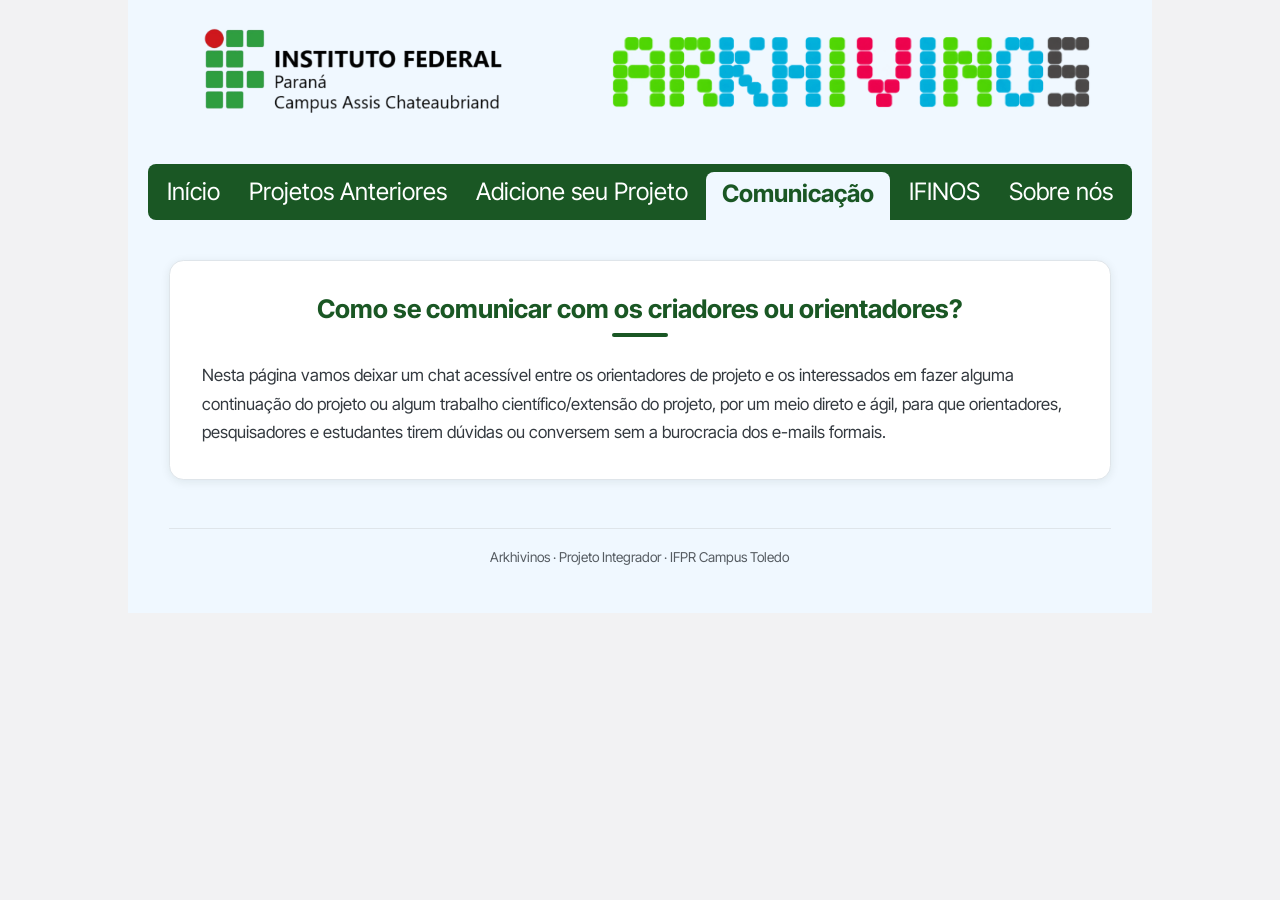
<file: comunicacao.html>
<!DOCTYPE html>
<html lang="pt-br">

<head>
    <meta charset="UTF-8">
    <meta name="viewport" content="width=device-width, initial-scale=1.0">
    <title>Comunicação | Arkhivinos</title>
    <link rel="stylesheet" href="base.css">
</head>

<body>
    <div id="conteiner">
        <header>
            <div id="titulo">
                <img src="img/IFPR.png" alt="IFPR logo">
                <h1 id="NomeProjeto" style="max-width: 90%; margin: 0; line-height: 0;"><img src="img/arkhivinos.png" alt="Arkhivinos" style="width: 30rem; max-width: 100%; height: auto;"></h1>
            </div>
            <div id="menu">
                <nav id="navegacao">
                    <div class="BlocoDeSelecao">
                        <a href="index.html" class="linkpa">Início</a>
                    </div>
                    <div class="BlocoDeSelecao">
                        <a href="projetos.html" class="linkpa">Projetos Anteriores</a>
                    </div>
                    <div class="BlocoDeSelecao">
                        <a href="adicione.html" class="linkpa">Adicione seu Projeto</a>
                    </div>
                    <div class="BlocoDeSelecao ativo">
                        <a href="comunicacao.html" class="linkpa" aria-current="page">Comunicação</a>
                    </div>
                    <div class="BlocoDeSelecao">
                        <a href="ifinos.html" class="linkpa">IFINOS</a>
                    </div>
                    <div class="BlocoDeSelecao">
                        <a href="sobre_nos.html" class="linkpa">Sobre nós</a>
                    </div>
                </nav>
            </div>
        </header>
        <section class="caixa texto">
            <h2 class="tituloSecao">Como se comunicar com os criadores ou orientadores?</h2>
            <p>Nesta página vamos deixar um chat acessível entre os orientadores de projeto e os interessados
                em fazer alguma continuação do projeto ou algum trabalho científico/extensão do projeto, por um meio
                direto e ágil, para que orientadores, pesquisadores e estudantes tirem dúvidas ou conversem sem a
                burocracia dos e-mails formais.</p>
        </section>
        <footer class="rodape">
            Arkhivinos &middot; Projeto Integrador &middot; IFPR Campus Toledo
        </footer>
    </div>
    <script src="voltar-topo.js"></script>
</body>

</html>
</file>
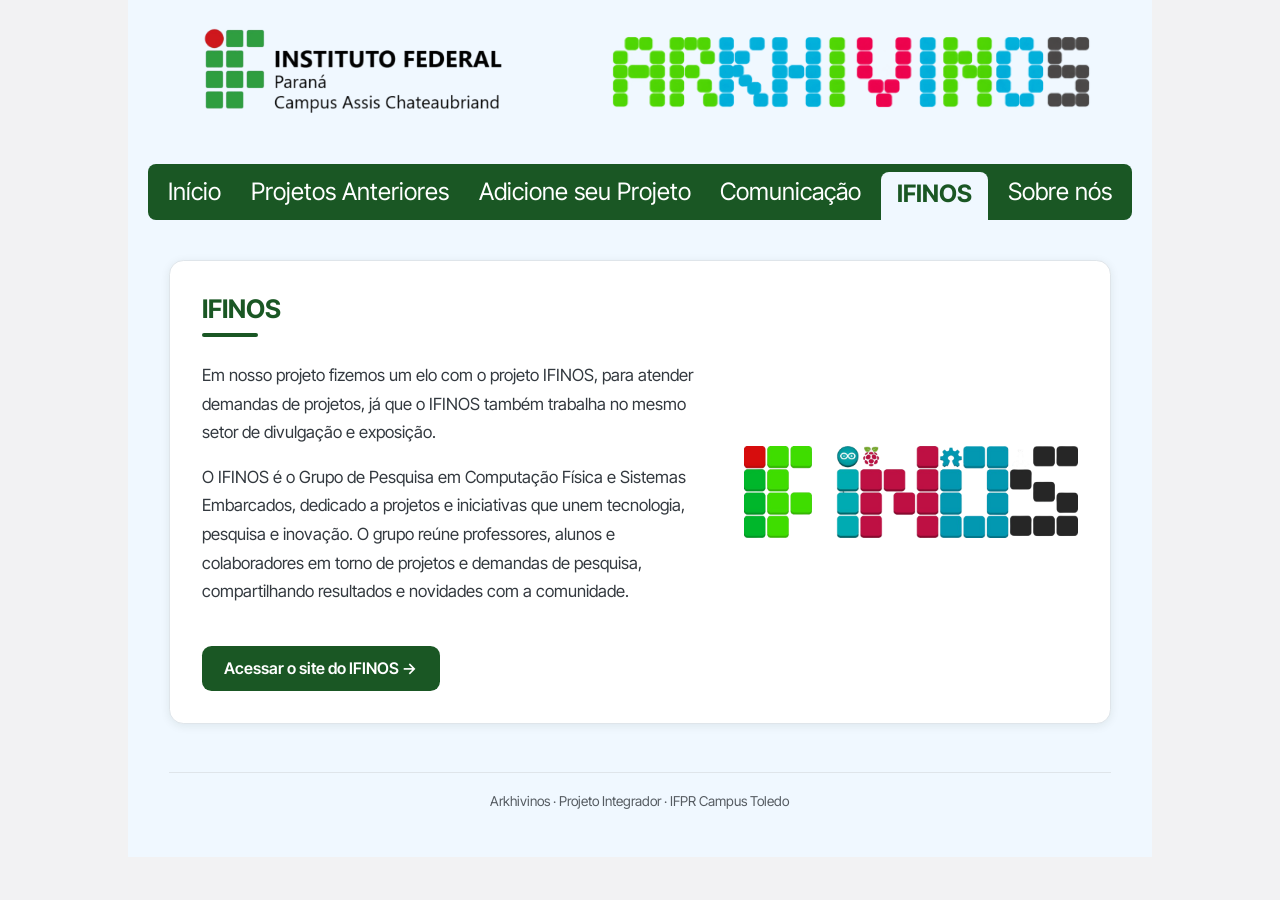
<file: ifinos.html>
<!DOCTYPE html>
<html lang="pt-br">

<head>
    <meta charset="UTF-8">
    <meta name="viewport" content="width=device-width, initial-scale=1.0">
    <title>IFINOS | Arkhivinos</title>
    <link rel="stylesheet" href="base.css">
</head>

<body>
    <div id="conteiner">
        <header>
            <div id="titulo">
                <img src="img/IFPR.png" alt="IFPR logo">
                <h1 id="NomeProjeto" style="max-width: 90%; margin: 0; line-height: 0;"><img src="img/arkhivinos.png" alt="Arkhivinos" style="width: 30rem; max-width: 100%; height: auto;"></h1>
            </div>
            <div id="menu">
                <nav id="navegacao">
                    <div class="BlocoDeSelecao">
                        <a href="index.html" class="linkpa">Início</a>
                    </div>
                    <div class="BlocoDeSelecao">
                        <a href="projetos.html" class="linkpa">Projetos Anteriores</a>
                    </div>
                    <div class="BlocoDeSelecao">
                        <a href="adicione.html" class="linkpa">Adicione seu Projeto</a>
                    </div>
                    <div class="BlocoDeSelecao">
                        <a href="comunicacao.html" class="linkpa">Comunicação</a>
                    </div>
                    <div class="BlocoDeSelecao ativo">
                        <a href="ifinos.html" class="linkpa" aria-current="page">IFINOS</a>
                    </div>
                    <div class="BlocoDeSelecao">
                        <a href="sobre_nos.html" class="linkpa">Sobre nós</a>
                    </div>
                </nav>
            </div>
        </header>
        <section class="caixa duasColunas">
            <div class="texto">
                <h2 class="tituloSecao">IFINOS</h2>
                <p>Em nosso projeto fizemos um elo com o projeto IFINOS, para atender demandas de projetos, já que o
                    IFINOS também trabalha no mesmo setor de divulgação e exposição.</p>
                <p>O IFINOS é o Grupo de Pesquisa em Computação Física e Sistemas Embarcados, dedicado a projetos e
                    iniciativas que unem tecnologia, pesquisa e inovação. O grupo reúne professores, alunos e
                    colaboradores em torno de projetos e demandas de pesquisa, compartilhando resultados e novidades
                    com a comunidade.</p>
                <a href="https://ifinos.vercel.app/home" class="botaoPrincipal" target="_blank" rel="noopener">Acessar o site do IFINOS &rarr;</a>
            </div>
            <div class="imagemLado">
                <img src="img/ifinos-original.png" alt="Logo do IFINOS">
            </div>
        </section>
        <footer class="rodape">
            Arkhivinos &middot; Projeto Integrador &middot; IFPR Campus Toledo
        </footer>
    </div>
    <script src="voltar-topo.js"></script>
</body>

</html>
</file>
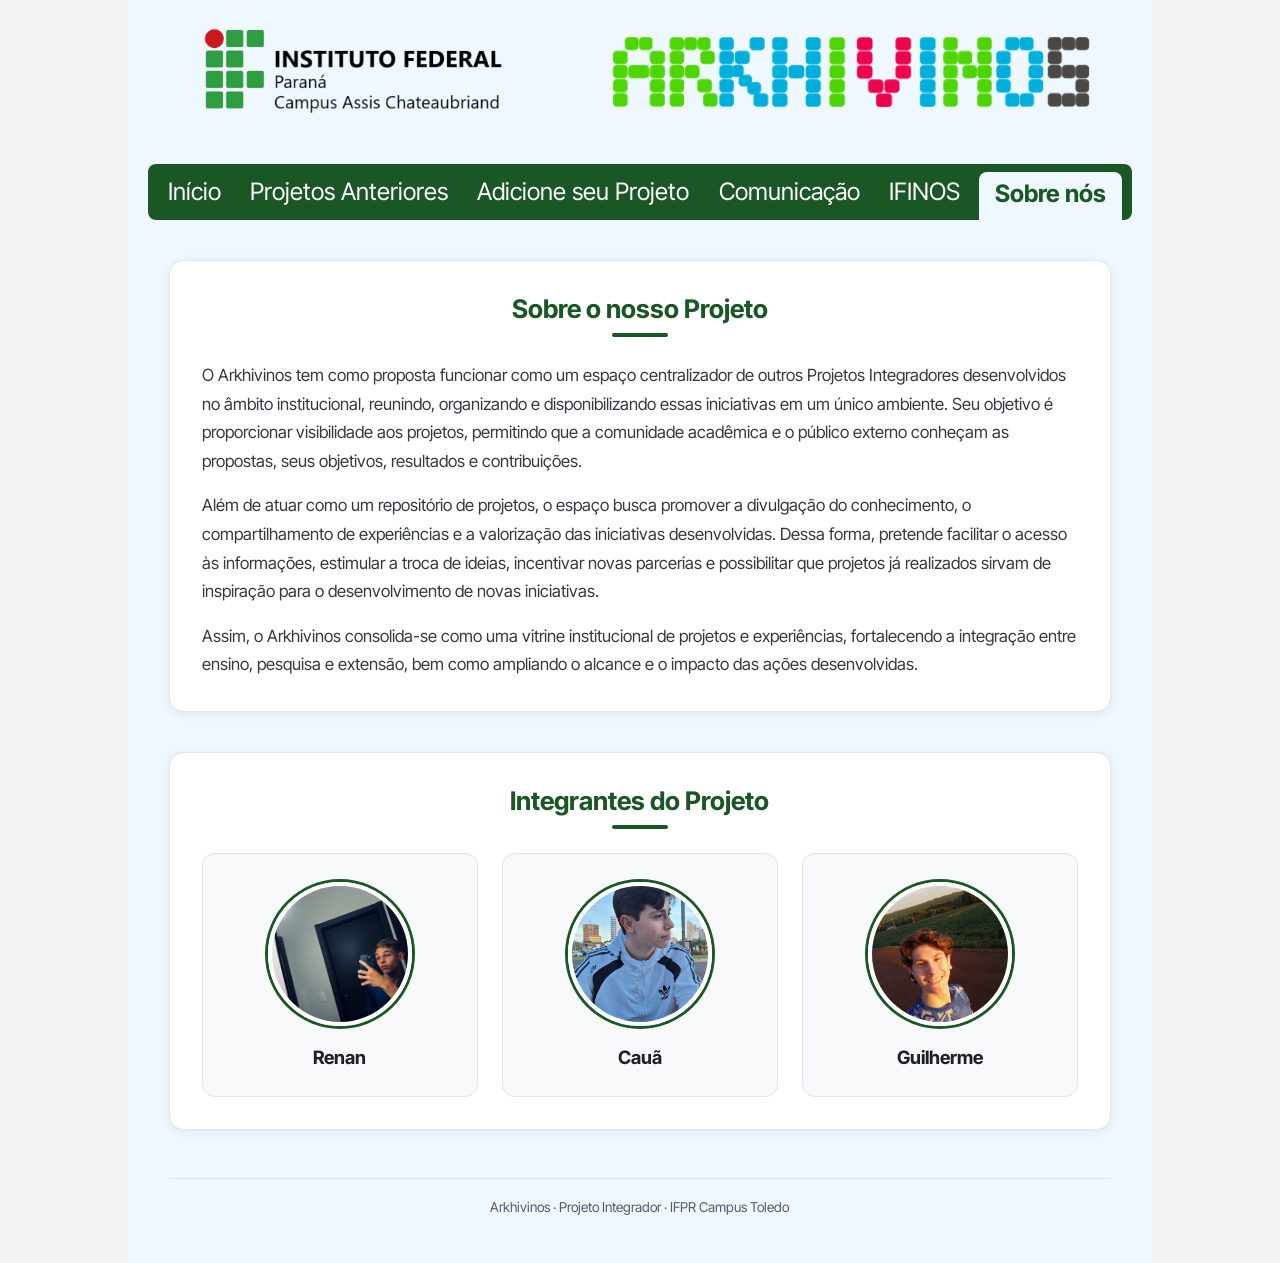
<file: sobre_nos.html>
<!DOCTYPE html>
<html lang="pt-br">

<head>
    <meta charset="UTF-8">
    <meta name="viewport" content="width=device-width, initial-scale=1.0">
    <title>Sobre nós | Arkhivinos</title>
    <link rel="stylesheet" href="base.css">
</head>

<body>
    <div id="conteiner">
        <header>
            <div id="titulo">
                <img src="img/IFPR.png" alt="IFPR logo">
                <h1 id="NomeProjeto" style="max-width: 90%; margin: 0; line-height: 0;"><img src="img/arkhivinos.png" alt="Arkhivinos" style="width: 30rem; max-width: 100%; height: auto;"></h1>
            </div>
            <div id="menu">
                <nav id="navegacao">
                    <div class="BlocoDeSelecao">
                        <a href="index.html" class="linkpa">Início</a>
                    </div>
                    <div class="BlocoDeSelecao">
                        <a href="projetos.html" class="linkpa">Projetos Anteriores</a>
                    </div>
                    <div class="BlocoDeSelecao">
                        <a href="adicione.html" class="linkpa">Adicione seu Projeto</a>
                    </div>
                    <div class="BlocoDeSelecao">
                        <a href="comunicacao.html" class="linkpa">Comunicação</a>
                    </div>
                    <div class="BlocoDeSelecao">
                        <a href="ifinos.html" class="linkpa">IFINOS</a>
                    </div>
                    <div class="BlocoDeSelecao ativo">
                        <a href="sobre_nos.html" class="linkpa" aria-current="page">Sobre nós</a>
                    </div>
                </nav>
            </div>
        </header>
        <section class="caixa texto">
            <h2 class="tituloSecao">Sobre o nosso Projeto</h2>
            <p>O Arkhivinos tem como proposta funcionar como um espaço centralizador de outros Projetos
                Integradores desenvolvidos no âmbito institucional, reunindo, organizando e disponibilizando essas
                iniciativas em um único ambiente. Seu objetivo é proporcionar visibilidade aos projetos, permitindo que
                a comunidade acadêmica e o público externo conheçam as propostas, seus objetivos, resultados e
                contribuições.</p>
            <p>Além de atuar como um repositório de projetos, o espaço busca promover a divulgação do conhecimento, o
                compartilhamento de experiências e a valorização das iniciativas desenvolvidas. Dessa forma, pretende
                facilitar o acesso às informações, estimular a troca de ideias, incentivar novas parcerias e
                possibilitar que projetos já realizados sirvam de inspiração para o desenvolvimento de novas
                iniciativas.</p>
            <p>Assim, o Arkhivinos consolida-se como uma vitrine institucional de projetos e experiências,
                fortalecendo a integração entre ensino, pesquisa e extensão, bem como ampliando o alcance e o impacto
                das ações desenvolvidas.</p>
        </section>
        <section class="caixa">
            <h2 class="tituloSecao">Integrantes do Projeto</h2>
            <div class="equipe">
                <article class="membro">
                    <img src="img/renan.jpeg" alt="Foto do Renan">
                    <h3>Renan</h3>
                </article>
                <article class="membro">
                    <img src="img/caua.jpeg" alt="Foto do Cauã">
                    <h3>Cauã</h3>
                </article>
                <article class="membro">
                    <img src="img/zils.jpeg" alt="Foto do Guilherme">
                    <h3>Guilherme</h3>
                </article>
            </div>
        </section>
        <footer class="rodape">
            Arkhivinos &middot; Projeto Integrador &middot; IFPR Campus Toledo
        </footer>
    </div>
    <script src="voltar-topo.js"></script>
</body>

</html>
</file>
<file: base.css>
@import url('https://fonts.googleapis.com/css2?family=Inter+Tight:ital,wght@0,100..900;1,100..900&display=swap');


:root {
    --body-background: #F2F2F3;
    --verde-primario: #1A5724;
}

/* CONFIGURAÇÕES GERAIS */
* {
    box-sizing: border-box;
     font-family: "Inter Tight", sans-serif;
  font-optical-sizing: auto;
}

body {
    margin: 0;
    background-color: var(--body-background);
}

/* CONTAINER PRINCIPAL */
#conteiner {
    width: 80%;
    max-width: 1400px;
    margin-left: auto;
    margin-right: auto;
    background-color: aliceblue;
}

/* CABEÇALHO */
header {
    display: flex;
    flex-direction: column;
    background-color: aliceblue;
}

/* TÍTULO */
#titulo {
    display: flex;
    flex-direction: row;
    align-items: center;
    justify-content: space-around;
    gap: 20px;
    padding: 20px;
}

#titulo img {
    width: 20rem;
    max-width: 40%;
    height: auto;
}

#NomeProjeto {
    font-size: 3rem;
    text-align: center;
}

/* MENU */
#menu {
    display: flex;
    justify-content: center;
    height: auto;
    margin-top: 2%;
    padding: 0 2%;
}

#navegacao {
    width: 100%;
    max-width: 70rem;
    min-height: 3.5rem;

    display: flex;
    flex-direction: row;
    justify-content: space-evenly;
    align-items: center;
    flex-wrap: wrap;

    background-color: var(--verde-primario);
    border-radius: 0.5rem;
}

.BlocoDeSelecao {
    display: flex;
    justify-content: center;
    align-items: center;
    padding: 8px 10px;
}

.linkpa {
    font-size: 1.5rem;
    color: white;
    text-decoration: none;
    text-align: center;
}

.linkpa:hover {
    text-decoration: none;
}



/* Página atual no menu: "aba encaixada" com a cor do fundo da página */
.BlocoDeSelecao {
    border-radius: 0.5rem;
    transition: background-color 0.2s;
}

.BlocoDeSelecao:not(.ativo):hover {
    background-color: rgba(255, 255, 255, 0.12);
}

.BlocoDeSelecao.ativo {
    align-self: stretch;

    margin-top: 0.5rem;
    padding: 6px 16px 10px;

    background-color: aliceblue;
    border-radius: 0.5rem 0.5rem 0 0;
}

.BlocoDeSelecao.ativo .linkpa {
    color: var(--verde-primario);
    font-weight: 700;
}

#conteiner {
    padding-bottom: 3rem;
}


/* ================================================= */
/* SEÇÕES (caixas brancas) */
/* ================================================= */

:root {
    --verde-claro: #e3efe5;
    --cinza-texto: #555b61;
    --borda: #dfe5ea;
    --sombra: 0 2px 10px rgba(16, 40, 24, 0.08);
}

.caixa {
    width: 92%;
    margin: 2.5rem auto 0;
    padding: 2rem;

    background-color: white;
    border: 1px solid var(--borda);
    border-radius: 0.9rem;
    box-shadow: var(--sombra);
}

.tituloSecao {
    margin: 0 0 1.5rem;

    color: var(--verde-primario);
    font-size: 1.6rem;
    font-weight: 700;
    text-align: center;
}

.tituloSecao::after {
    content: "";
    display: block;

    width: 3.5rem;
    height: 4px;
    margin: 0.6rem auto 0;

    background-color: var(--verde-primario);
    border-radius: 2px;
}


/* ================================================= */
/* PROJETOS GANHADORES — 3 cartões lado a lado */
/* ================================================= */

.gradeGanhadores {
    display: grid;
    grid-template-columns: repeat(3, 1fr);
    gap: 1.5rem;
}

.cartao {
    display: flex;
    flex-direction: column;
    overflow: hidden;

    background-color: white;
    border: 1px solid var(--borda);
    border-radius: 0.8rem;
    box-shadow: var(--sombra);

    transition: transform 0.2s, box-shadow 0.2s;
}

.cartao:hover {
    transform: translateY(-4px);
    box-shadow: 0 8px 20px rgba(16, 40, 24, 0.15);
}

.cartao-capa {
    aspect-ratio: 4 / 3;
    background-color: #eef3f7;
    border-bottom: 1px solid var(--borda);
}

.cartao-capa img {
    width: 100%;
    height: 100%;
    object-fit: cover;
    object-position: top;
    display: block;
}

/* Quando não há capa do PDF, mostra o logo do IFPR centralizado */
.cartao-capa img.sem-capa {
    object-fit: contain;
    object-position: center;
    padding: 1.5rem;
}

.cartao-corpo {
    display: flex;
    flex-direction: column;
    gap: 0.6rem;
    flex: 1;

    padding: 1.1rem 1.2rem 1.3rem;
    text-align: left;
}

.selo {
    align-self: flex-start;

    padding: 0.2rem 0.7rem;

    background-color: var(--verde-claro);
    color: var(--verde-primario);
    border-radius: 999px;

    font-size: 0.8rem;
    font-weight: 600;
}

.cartao-titulo {
    margin: 0;

    color: #1d2125;
    font-size: 1.05rem;
    font-weight: 700;
    line-height: 1.35;

    display: -webkit-box;
    -webkit-line-clamp: 3;
    -webkit-box-orient: vertical;
    overflow: hidden;
}

.cartao-autores {
    margin: 0;

    color: var(--cinza-texto);
    font-size: 0.9rem;
    line-height: 1.4;

    display: -webkit-box;
    -webkit-line-clamp: 2;
    -webkit-box-orient: vertical;
    overflow: hidden;
}

.cartao-corpo .botaoArtigo {
    margin-top: auto;
}


/* BOTÃO "VER ARTIGO" (usado nos cartões e nas linhas) */
.botaoArtigo {
    display: inline-block;
    align-self: flex-start;

    padding: 0.5rem 1rem;

    border: 2px solid var(--verde-primario);
    border-radius: 0.5rem;

    color: var(--verde-primario);
    font-size: 0.95rem;
    font-weight: 600;
    text-decoration: none;
    white-space: nowrap;

    transition: background-color 0.2s, color 0.2s;
}

.botaoArtigo:hover {
    background-color: var(--verde-primario);
    color: white;
}


/* ================================================= */
/* BARRA DE BUSCA */
/* ================================================= */

.caixaBusca {
    display: flex;
    align-items: center;
    gap: 1rem;

    width: 92%;
    margin: 2.5rem auto 0;
    padding: 1rem;

    background-color: white;
    border: 1px solid var(--borda);
    border-radius: 0.9rem;
    box-shadow: var(--sombra);
}

.campoBusca {
    position: relative;
    flex: 1;
}

.campoBusca svg {
    position: absolute;
    left: 0.9rem;
    top: 50%;
    transform: translateY(-50%);

    width: 1.1rem;
    height: 1.1rem;

    color: var(--cinza-texto);
    pointer-events: none;
}

input,
textarea {
    width: 100%;

    padding: 0.8rem 1rem;

    background-color: #f7f9fb;
    color: black;
    border: 1px solid var(--borda);
    border-radius: 0.6rem;

    font-size: 1rem;
    transition: border-color 0.2s, box-shadow 0.2s;
}

.campoBusca input {
    padding-left: 2.6rem;
}

input:focus,
textarea:focus {
    outline: none;
    background-color: white;
    border-color: var(--verde-primario);
    box-shadow: 0 0 0 3px var(--verde-claro);
}


/* FILTRO DE ANO — menu sanduíche */
.filtro {
    position: relative;
}

.menu-anos {
    position: absolute;
    top: calc(100% + 6px);
    right: 0;
    z-index: 10;

    display: flex;
    flex-direction: column;
    gap: 4px;

    min-width: 100%;
    padding: 6px;

    background-color: white;
    border: 1px solid var(--borda);
    border-radius: 0.6rem;
    box-shadow: 0 8px 20px rgba(0, 0, 0, 0.15);
}

.menu-anos[hidden] {
    display: none;
}

.menu-anos button {
    width: 100%;
    max-width: none;

    background-color: white;
    color: black;

    font-size: 1rem;
    text-align: left;
}

.menu-anos button:hover {
    background-color: #eef3f7;
}

.menu-anos button.selecionado {
    background-color: var(--verde-primario);
    color: white;
}


/* BOTÕES (Filtrar, Ver mais) */
button {
    width: 12rem;
    max-width: 100%;
    padding: 0.75rem 1rem;

    background-color: var(--verde-primario);
    color: white;
    border: none;
    border-radius: 0.6rem;

    font-size: 1rem;
    font-weight: 600;
    cursor: pointer;

    transition: background-color 0.2s;
}

button:hover {
    background-color: #267534;
}


/* MENSAGEM DE "NENHUM RESULTADO" */
.mensagem-erro {
    width: 92%;
    margin: 1rem auto 0;
    padding: 0.8rem 1rem;

    background-color: #fdecec;
    color: #b42318;
    border: 1px solid #f5c2c0;
    border-radius: 0.6rem;

    font-size: 1rem;
    text-align: center;
}


/* ================================================= */
/* TODOS OS PROJETOS — um projeto por linha */
/* ================================================= */

.listaLinhas {
    display: flex;
    flex-direction: column;
    gap: 1rem;
}

.linha-projeto {
    display: flex;
    align-items: center;
    gap: 1.25rem;

    padding: 1rem 1.25rem;

    background-color: white;
    border: 1px solid var(--borda);
    border-left: 5px solid var(--verde-primario);
    border-radius: 0.7rem;

    text-align: left;
    transition: box-shadow 0.2s, transform 0.2s;
}

.linha-projeto:hover {
    box-shadow: 0 6px 16px rgba(16, 40, 24, 0.12);
    transform: translateX(3px);
}

.linha-capa {
    flex-shrink: 0;

    width: 5.5rem;
    aspect-ratio: 3 / 4;
    overflow: hidden;

    background-color: #eef3f7;
    border: 1px solid var(--borda);
    border-radius: 0.4rem;
}

.linha-capa img {
    width: 100%;
    height: 100%;
    object-fit: cover;
    object-position: top;
    display: block;
}

.linha-capa {
    display: flex;
    align-items: center;
    justify-content: center;
}

.icone-doc {
    width: 55%;
    color: var(--verde-primario);
    opacity: 0.75;
}

.linha-info {
    flex: 1;
    min-width: 0;
}

.linha-projeto .botaoArtigo {
    align-self: center;
}

.linha-titulo {
    margin: 0 0 0.35rem;

    color: #1d2125;
    font-size: 1.1rem;
    font-weight: 700;
    line-height: 1.35;
}

.linha-detalhe {
    margin: 0 0 0.2rem;

    color: var(--cinza-texto);
    font-size: 0.92rem;
    line-height: 1.4;
}

.linha-detalhe strong {
    color: #33393f;
    font-weight: 600;
}

.etiquetas {
    display: flex;
    flex-wrap: wrap;
    gap: 0.4rem;

    margin-top: 0.6rem;
}

.etiqueta {
    padding: 0.15rem 0.6rem;

    background-color: #eef3f7;
    color: #33393f;
    border-radius: 999px;

    font-size: 0.8rem;
}

.etiqueta.ano {
    background-color: var(--verde-claro);
    color: var(--verde-primario);
    font-weight: 600;
}

.vazio {
    margin: 1rem 0;
    color: var(--cinza-texto);
    text-align: center;
}


/* RODAPÉ DA LISTA: contador + Ver mais */
.rodapeLista {
    display: flex;
    flex-direction: column;
    align-items: center;
    gap: 0.75rem;

    margin-top: 1.5rem;
}

.contador {
    margin: 0;
    color: var(--cinza-texto);
    font-size: 0.9rem;
}

.rodapeLista button[hidden] {
    display: none;
}


/* ================================================= */
/* TABLETS */
/* ================================================= */

@media (max-width: 900px) {

    #conteiner {
        width: 95%;
    }

    #titulo {
        flex-direction: column;
    }

    #titulo img {
        width: 16rem;
        max-width: 70%;
    }

    #NomeProjeto {
        font-size: 2.5rem;
    }

    #navegacao {
        gap: 5px;
    }

    .linkpa {
        font-size: 1.2rem;
    }

    .gradeGanhadores {
        grid-template-columns: repeat(2, 1fr);
    }

    .caixa,
    .caixaBusca {
        width: 94%;
    }
}


/* ================================================= */
/* CELULAR */
/* ================================================= */

@media (max-width: 600px) {

    #conteiner {
        width: 100%;
    }

    #titulo {
        flex-direction: column;
        padding: 15px;
    }

    #titulo img {
        width: 12rem;
        max-width: 80%;
    }

    #NomeProjeto {
        font-size: 2rem;
        margin: 10px 0;
    }

    #menu {
        padding: 0 10px;
    }

    #navegacao {
        width: 100%;
        flex-direction: column;
        gap: 0;
        padding: 5px 0;
    }

    .BlocoDeSelecao {
        width: 100%;
        padding: 10px;
    }

    .BlocoDeSelecao.ativo {
        width: calc(100% - 16px);
        margin: 4px 8px;
        padding: 10px;
        border-radius: 0.5rem;
    }

    .linkpa {
        font-size: 1.1rem;
    }

    .caixa {
        width: 94%;
        padding: 1.25rem;
    }

    .tituloSecao {
        font-size: 1.3rem;
    }

    .gradeGanhadores {
        grid-template-columns: 1fr;
    }

    .caixaBusca {
        flex-direction: column;
        align-items: stretch;
        width: 94%;
    }

    .filtro,
    button {
        width: 100%;
    }

    /* Linha vira cartão empilhado no celular */
    .linha-projeto {
        flex-wrap: wrap;
        align-items: flex-start;
        gap: 0.9rem;
    }

    .linha-capa {
        width: 4.5rem;
    }

    .linha-projeto .botaoArtigo {
        width: 100%;
        text-align: center;
    }
}

@media (max-width: 400px) {

    #NomeProjeto {
        font-size: 1.7rem;
    }

    #titulo img {
        width: 10rem;
    }

    .linkpa {
        font-size: 1rem;
    }
}


/* ################################################# */
/* CONTEÚDO DAS OUTRAS PÁGINAS                        */
/* ################################################# */

/* Textos corridos */
.texto p {
    margin: 0 0 1rem;

    color: #33393f;
    font-size: 1.05rem;
    line-height: 1.7;
    text-align: left;
}

.texto p:last-child {
    margin-bottom: 0;
}

/* Seção com texto de um lado e imagem do outro */
.duasColunas {
    display: grid;
    grid-template-columns: 3fr 2fr;
    align-items: center;
    gap: 2.5rem;
}

.duasColunas .tituloSecao {
    text-align: left;
}

.duasColunas .tituloSecao::after {
    margin-left: 0;
}

.imagemLado {
    display: flex;
    justify-content: center;
}

.imagemLado img {
    width: 100%;
    max-width: 22rem;
    height: auto;
}

/* Botão em forma de link (ex.: "Acessar o site do IFINOS") */
.botaoPrincipal {
    display: inline-block;

    margin-top: 1.5rem;
    padding: 0.8rem 1.4rem;

    background-color: var(--verde-primario);
    color: white;
    border-radius: 0.6rem;

    font-weight: 600;
    text-decoration: none;

    transition: background-color 0.2s;
}

.botaoPrincipal:hover {
    background-color: #267534;
}

.linkCentral {
    text-align: center;
}


/* Cartões de destaque com ícone (página Comunicação) */
.destaques {
    display: grid;
    grid-template-columns: repeat(3, 1fr);
    gap: 1.5rem;
}

.destaque {
    padding: 1.5rem;

    background-color: #f7f9fb;
    border: 1px solid var(--borda);
    border-top: 4px solid var(--verde-primario);
    border-radius: 0.8rem;

    text-align: left;
}

.destaque .icone {
    display: flex;
    align-items: center;
    justify-content: center;

    width: 3rem;
    height: 3rem;
    margin-bottom: 1rem;

    background-color: var(--verde-claro);
    color: var(--verde-primario);
    border-radius: 50%;
}

.destaque .icone svg {
    width: 1.5rem;
    height: 1.5rem;
}

.destaque h3 {
    margin: 0 0 0.5rem;

    color: #1d2125;
    font-size: 1.1rem;
}

.destaque p {
    margin: 0;

    color: var(--cinza-texto);
    font-size: 0.95rem;
    line-height: 1.6;
}


/* Integrantes (página Sobre nós) */
.equipe {
    display: grid;
    grid-template-columns: repeat(3, 1fr);
    gap: 1.5rem;
}

.membro {
    padding: 1.75rem 1rem;

    background-color: #f7f9fb;
    border: 1px solid var(--borda);
    border-radius: 0.8rem;

    text-align: center;
    transition: transform 0.2s, box-shadow 0.2s;
}

.membro:hover {
    transform: translateY(-4px);
    box-shadow: 0 8px 20px rgba(16, 40, 24, 0.12);
}

.membro img {
    width: 9rem;
    height: 9rem;

    object-fit: cover;
    border: 4px solid white;
    border-radius: 50%;
    box-shadow: 0 0 0 3px var(--verde-primario);
}

.membro h3 {
    margin: 1rem 0 0;

    color: #1d2125;
    font-size: 1.15rem;
}


/* ================================================= */
/* FORMULÁRIO (Adicione seu Projeto) */
/* ================================================= */

.formGrid {
    display: grid;
    grid-template-columns: 1fr 1fr;
    gap: 1rem 1.25rem;

    text-align: left;
}

.campo {
    display: flex;
    flex-direction: column;
    gap: 0.35rem;
}

.campo.inteiro {
    grid-column: 1 / -1;
}

.campo label {
    color: #33393f;
    font-size: 0.9rem;
    font-weight: 600;
}

.campo label small {
    color: var(--cinza-texto);
    font-weight: 400;
}

.acoesForm {
    grid-column: 1 / -1;

    display: flex;
    flex-wrap: wrap;
    justify-content: flex-end;
    gap: 0.75rem;

    margin-top: 0.5rem;
}

.botaoSecundario {
    background-color: white;
    color: var(--verde-primario);
    border: 2px solid var(--verde-primario);
}

.botaoSecundario:hover {
    background-color: var(--verde-claro);
}

/* Aviso para quem não é administrador */
.aviso {
    display: flex;
    flex-direction: column;
    align-items: center;
    gap: 1rem;

    padding: 1.5rem;

    background-color: #fff8e6;
    border: 1px solid #f3d98b;
    border-radius: 0.8rem;

    color: #6b4e00;
    text-align: center;
}

.aviso p {
    margin: 0;
    font-size: 1rem;
}


/* ================================================= */
/* RODAPÉ */
/* ================================================= */

.rodape {
    width: 92%;
    margin: 3rem auto 0;
    padding-top: 1.25rem;

    border-top: 1px solid var(--borda);

    color: var(--cinza-texto);
    font-size: 0.85rem;
    text-align: center;
}


/* ================================================= */
/* PÁGINA DE LOGIN */
/* ================================================= */

body.paginaLogin {
    display: flex;
    align-items: center;
    justify-content: center;

    min-height: 100vh;
    padding: 1.5rem;

    background: linear-gradient(160deg, aliceblue 0%, #e3efe5 100%);
}

.cartaoLogin {
    width: 100%;
    max-width: 28rem;
    padding: 2rem;

    background-color: white;
    border: 1px solid var(--borda);
    border-radius: 1rem;
    box-shadow: 0 10px 30px rgba(16, 40, 24, 0.12);
}

.cartaoLogin header {
    display: flex;
    flex-direction: column;
    align-items: center;
    gap: 1rem;

    margin-bottom: 1.5rem;

    background: none;
}

.cartaoLogin header .logoIF {
    width: 11rem;
    height: auto;
}

.cartaoLogin header .logoArk {
    width: 100%;
    max-width: 18rem;
    height: auto;
}

.cartaoLogin h1 {
    margin: 0;
    line-height: 0;
}

.botoes {
    display: flex;
    gap: 0.25rem;

    margin-bottom: 1.5rem;
    padding: 0.25rem;

    background-color: #eef3f7;
    border-radius: 0.7rem;
}

.botoes button {
    flex: 1;
    width: auto;

    background: transparent;
    color: #33393f;
}

.botoes button:hover {
    background-color: #e1e8ee;
}

.botoes button.ativo {
    background-color: var(--verde-primario);
    color: white;
}

.formulario {
    display: flex;
    flex-direction: column;
    gap: 0.9rem;
}

.formulario.escondido {
    display: none;
}

.formulario h2 {
    margin: 0 0 0.25rem;

    color: var(--verde-primario);
    font-size: 1.3rem;
    text-align: center;
}

.formulario button {
    width: 100%;
    margin-top: 0.25rem;
}

.voltarSite {
    display: block;
    margin-top: 1.25rem;

    color: var(--cinza-texto);
    font-size: 0.9rem;
    text-align: center;
    text-decoration: none;
}

.voltarSite:hover {
    color: var(--verde-primario);
}


/* ================================================= */
/* RESPONSIVO DAS OUTRAS PÁGINAS */
/* ================================================= */

@media (max-width: 900px) {

    .duasColunas {
        grid-template-columns: 1fr;
        gap: 1.5rem;
    }

    .duasColunas .tituloSecao {
        text-align: center;
    }

    .duasColunas .tituloSecao::after {
        margin-left: auto;
    }

    .imagemLado img {
        max-width: 16rem;
    }

    .destaques,
    .equipe {
        grid-template-columns: 1fr 1fr;
    }
}

@media (max-width: 600px) {

    .destaques,
    .equipe,
    .formGrid {
        grid-template-columns: 1fr;
    }

    .texto p {
        font-size: 1rem;
    }

    .acoesForm {
        flex-direction: column-reverse;
    }

    .acoesForm button {
        width: 100%;
    }

    .cartaoLogin {
        padding: 1.5rem;
    }
}


/* ================================================= */
/* BOTÃO VOLTAR AO TOPO */
/* ================================================= */

.voltarTopo {
    position: fixed;
    right: 1.5rem;
    bottom: 1.5rem;
    z-index: 50;

    display: flex;
    align-items: center;
    justify-content: center;

    width: 3.2rem;
    height: 3.2rem;
    padding: 0;

    background-color: var(--verde-primario);
    color: white;
    border: 3px solid white;
    border-radius: 50%;
    box-shadow: 0 6px 16px rgba(16, 40, 24, 0.3);

    opacity: 0;
    visibility: hidden;
    transform: translateY(12px);
    transition: opacity 0.25s, transform 0.25s, visibility 0.25s, background-color 0.2s;
}

.voltarTopo.visivel {
    opacity: 1;
    visibility: visible;
    transform: translateY(0);
}

.voltarTopo:hover {
    background-color: #267534;
    transform: translateY(-3px);
}

.voltarTopo svg {
    width: 1.4rem;
    height: 1.4rem;
}

@media (max-width: 600px) {
    .voltarTopo {
        right: 1rem;
        bottom: 1rem;
        width: 2.9rem;
    }
}
</file>
